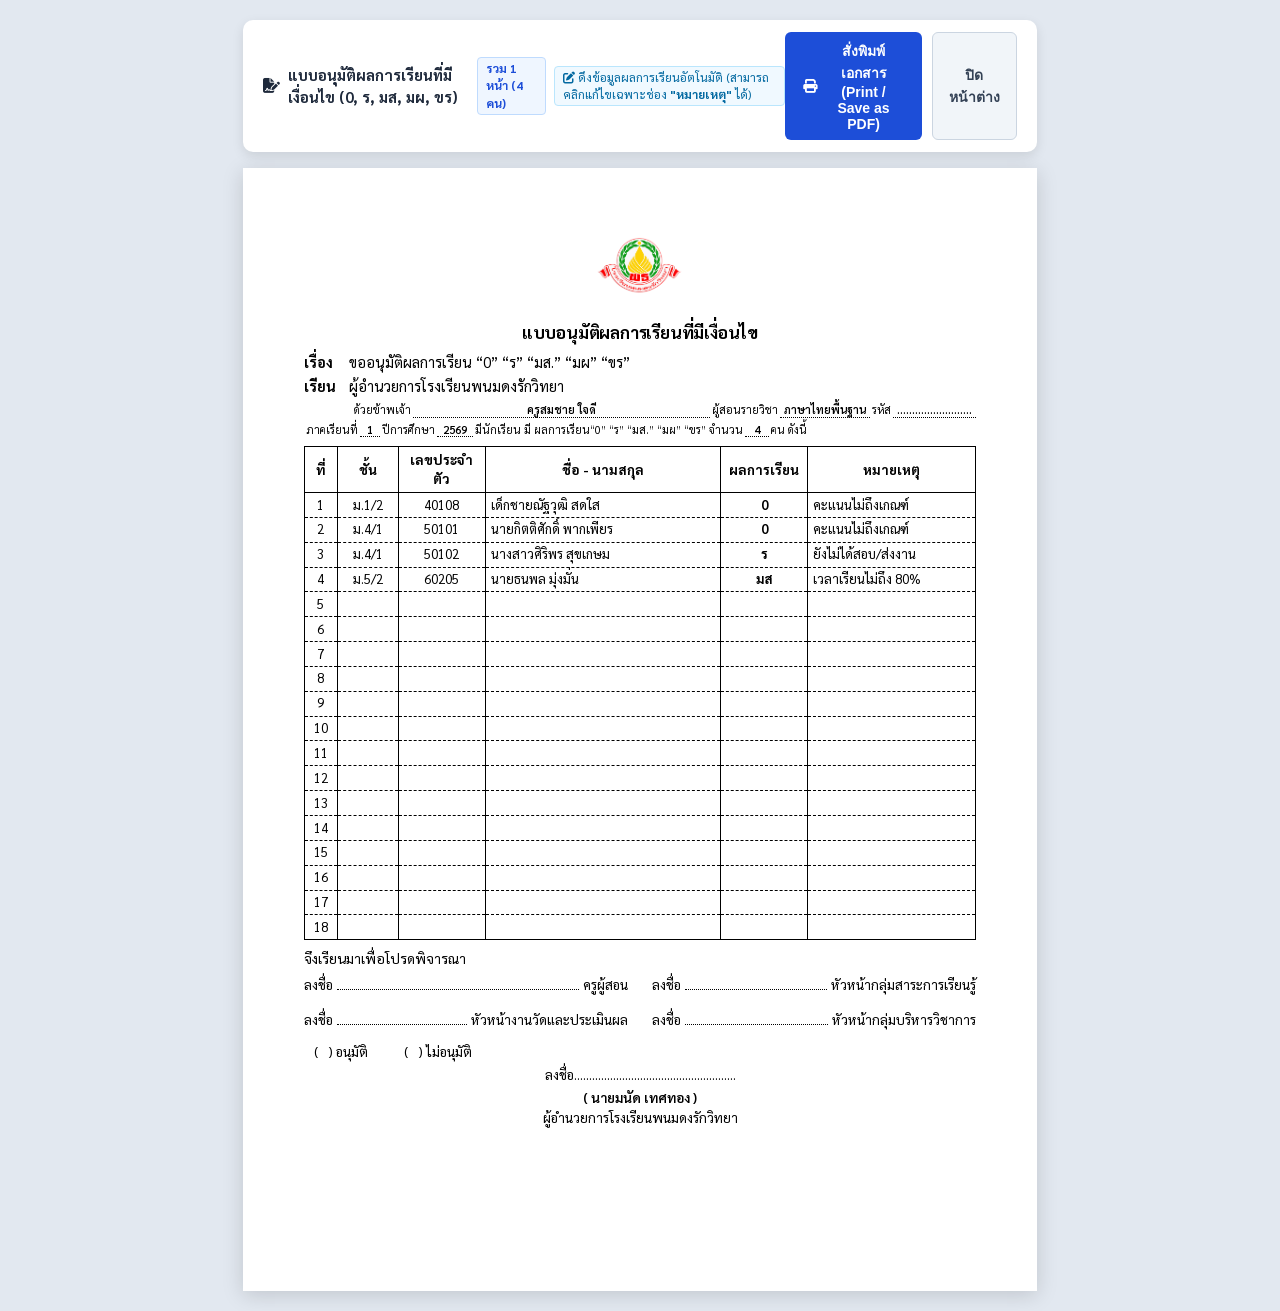
<file: print-conditional-approval.html>
<!DOCTYPE html>
<html lang="th">
<head>
  <meta charset="UTF-8">
  <meta name="viewport" content="width=device-width, initial-scale=1.0">
  <title></title>
  <link rel="stylesheet" href="https://cdnjs.cloudflare.com/ajax/libs/font-awesome/6.5.1/css/all.min.css">
  <link rel="preconnect" href="https://fonts.googleapis.com">
  <link rel="preconnect" href="https://fonts.gstatic.com" crossorigin>
  <link href="https://fonts.googleapis.com/css2?family=Sarabun:ital,wght@0,300;0,400;0,500;0,600;0,700;1,400&display=swap" rel="stylesheet">
  <style>
    @charset "UTF-8";
    
    * {
      box-sizing: border-box;
      -webkit-print-color-adjust: exact;
      print-color-adjust: exact;
    }

    body {
      margin: 0;
      padding: 20px 0;
      background-color: #e2e8f0;
      font-family: 'Sarabun', 'TH Sarabun New', 'TH Sarabun PSK', sans-serif;
      font-size: 15px;
      line-height: 1.45;
      color: #000000;
    }

    /* Screen Control Bar */
    .print-control-bar {
      max-width: 210mm;
      margin: 0 auto 16px;
      display: flex;
      align-items: center;
      justify-content: space-between;
      background: #ffffff;
      padding: 12px 20px;
      border-radius: 10px;
      box-shadow: 0 4px 12px rgba(0, 0, 0, 0.1);
      font-family: 'Sarabun', sans-serif;
    }

    .btn-action-print {
      padding: 8px 18px;
      background: #1d4ed8;
      color: #ffffff;
      border: none;
      border-radius: 6px;
      font-weight: 700;
      font-size: 14px;
      cursor: pointer;
      display: inline-flex;
      align-items: center;
      gap: 6px;
      transition: background 0.15s ease;
    }
    .btn-action-print:hover {
      background: #1e40af;
    }

    .btn-action-close {
      padding: 8px 16px;
      background: #f1f5f9;
      color: #334155;
      border: 1px solid #cbd5e1;
      border-radius: 6px;
      font-weight: 600;
      font-size: 14px;
      cursor: pointer;
    }
    .btn-action-close:hover {
      background: #e2e8f0;
    }

    /* Standard A4 Single Page Sheet */
    .document-page {
      background: #ffffff;
      width: 210mm;
      min-height: 297mm;
      margin: 0 auto;
      padding: 14mm 16mm 10mm 16mm;
      box-shadow: 0 4px 20px rgba(0, 0, 0, 0.15);
      position: relative;
    }

    /* Header & Emblem */
    .doc-logo-wrap {
      text-align: center;
      margin-bottom: 2px;
    }

    .doc-logo-img {
      width: 92px;
      height: 92px;
      object-fit: contain;
    }

    .doc-main-heading {
      text-align: center;
      font-size: 17px;
      font-weight: 700;
      margin: 2px 0 8px 0;
      letter-spacing: -0.2px;
    }

    /* Official Memo Meta */
    .memo-row {
      margin-bottom: 3px;
      font-size: 14.5px;
      display: flex;
    }

    .memo-row strong {
      font-weight: 700;
      display: inline-block;
      min-width: 45px;
    }

    /* 2-Line Memo Header Block (matching Image 2) */
    .memo-official-block {
      margin-top: 3px;
      margin-bottom: 6px;
      font-size: 11px;
      color: #000000;
      line-height: 1.8;
    }

    .memo-line {
      display: flex;
      align-items: baseline;
      white-space: nowrap;
      width: 100%;
    }

    .memo-line-1 {
      padding-left: 48px; /* Standard official memo indentation */
    }

    .memo-label {
      flex-shrink: 0;
      white-space: nowrap;
      padding: 0 2px;
    }

    .doc-dotted-fill {
      border-bottom: 1px dotted #000000;
      font-weight: 600;
      color: #000000;
      padding: 0 4px;
      text-align: center;
      line-height: 1.2;
      flex-shrink: 0;
      white-space: nowrap;
    }

    .doc-dotted-fill.fill-teacher {
      flex: 1 1 auto;
      min-width: 120px;
    }

    .doc-dotted-fill.fill-subject {
      flex: 0 1 auto;
      min-width: 80px;
    }

    .doc-dotted-fill.fill-code {
      flex: 0 1 auto;
      min-width: 50px;
    }

    .doc-dotted-fill.fill-sem {
      min-width: 20px;
    }

    .doc-dotted-fill.fill-year {
      min-width: 36px;
    }

    .doc-dotted-fill.fill-count {
      min-width: 24px;
    }

    /* Editable Elements Styling */
    [contenteditable="true"] {
      cursor: text;
      transition: background-color 0.15s ease, outline 0.15s ease;
    }

    [contenteditable="true"]:hover {
      background-color: #eff6ff;
      outline: 1px dashed #3b82f6;
      border-radius: 2px;
    }

    [contenteditable="true"]:focus {
      background-color: #dbeafe;
      outline: 1.5px solid #2563eb;
      border-radius: 2px;
    }

    /* Data Table (Exact 18 Rows Format matching Image 3) */
    .form-table {
      width: 100%;
      border-collapse: collapse;
      margin: 6px 0 8px 0;
      font-size: 13.5px;
      border: 1px solid #000000;
    }

    .form-table th {
      border: 1px solid #000000;
      background-color: transparent;
      font-weight: 700;
      text-align: center;
      padding: 3px 4px;
      font-size: 13.5px;
      height: 24px;
    }

    .form-table td {
      border-left: 1px solid #000000;
      border-right: 1px solid #000000;
      border-top: none;
      border-bottom: 1px dashed #000000;
      padding: 2.5px 5px;
      vertical-align: middle;
      height: 23px;
      font-size: 13px;
    }

    /* Last row has solid bottom border */
    .form-table tr:last-child td {
      border-bottom: 1px solid #000000;
    }

    .col-no { width: 5%; text-align: center; }
    .col-class { width: 9%; text-align: center; }
    .col-id { width: 13%; text-align: center; font-family: 'Sarabun', sans-serif; }
    .col-name { width: 35%; text-align: left; padding-left: 8px; }
    .col-grade { width: 13%; text-align: center; font-weight: 700; }
    .col-remark { width: 25%; text-align: left; padding-left: 6px; font-size: 10px; }

    /* Signatures Section */
    .sig-intro {
      margin-top: 6px;
      margin-bottom: 6px;
      font-size: 14px;
    }

    .signatures-2col-grid {
      display: grid;
      grid-template-columns: 1fr 1fr;
      row-gap: 16px;
      column-gap: 24px;
      margin-top: 6px;
      font-size: 13.5px;
    }

    .sig-block {
      display: flex;
      align-items: baseline;
      white-space: nowrap;
    }

    .sig-line-dotted {
      flex: 1 1 auto;
      border-bottom: 1px dotted #000000;
      margin: 0 4px;
    }

    /* Director Approval Block */
    .director-approval-block {
      margin-top: 12px;
      font-size: 13.5px;
    }

    .approval-choice-left {
      display: flex;
      justify-content: flex-start;
      gap: 36px;
      margin-bottom: 4px;
      padding-left: 10px;
    }

    .director-signature-wrap {
      text-align: center;
      margin-top: 4px;
    }

    /* Print Media Styles */
    @media print {
      body {
        background: #ffffff;
        padding: 0;
        margin: 0;
      }

      .print-control-bar {
        display: none !important;
      }

      .document-page {
        width: 100%;
        min-height: 297mm;
        box-sizing: border-box;
        padding: 12mm 15mm 10mm 15mm;
        margin: 0;
        box-shadow: none;
        page-break-after: always;
        break-after: page;
        page-break-inside: avoid;
        break-inside: avoid;
      }

      .document-page:last-child {
        page-break-after: auto;
        break-after: auto;
      }

      [contenteditable="true"]:hover, [contenteditable="true"]:focus {
        background-color: transparent !important;
        outline: none !important;
      }

      @page {
        size: A4 portrait;
        margin: 0;
      }
    }
  </style>
</head>
<body>

  <!-- Screen Control Bar -->
  <div class="print-control-bar">
    <div style="font-weight: 700; color: #1e293b; font-size: 15px; display: flex; align-items: center; gap: 8px;">
      <i class="fas fa-file-signature text-blue-600"></i> แบบอนุมัติผลการเรียนที่มีเงื่อนไข (0, ร, มส, มผ, ขร)
      <span id="print-page-summary" style="font-size: 12px; font-weight: 700; color: #1d4ed8; background: #eff6ff; border: 1px solid #bfdbfe; padding: 2px 8px; border-radius: 4px;">
        กำลังโหลดข้อมูล...
      </span>
      <span style="font-size: 12px; font-weight: normal; color: #0369a1; background: #f0f9ff; border: 1px solid #bae6fd; padding: 2px 8px; border-radius: 4px;">
        <i class="fas fa-edit mr-1"></i> ดึงข้อมูลผลการเรียนอัตโนมัติ (สามารถคลิกแก้ไขเฉพาะช่อง <b>"หมายเหตุ"</b> ได้)
      </span>
    </div>
    <div style="display: flex; gap: 10px;">
      <button type="button" class="btn-action-print" onclick="window.print()">
        <i class="fas fa-print"></i> สั่งพิมพ์เอกสาร (Print / Save as PDF)
      </button>
      <button type="button" class="btn-action-close" onclick="window.close()">
        ปิดหน้าต่าง
      </button>
    </div>
  </div>

  <!-- A4 Document Sheets Container (Dynamic Multi-Page Support) -->
  <div id="pages-container">
    <!-- Generated dynamically: 18 students per page -->
  </div>

  <!-- Scripts to Load Realtime Data from App Storage / Database -->
  <script src="js/config.js?v=6.6.0"></script>
  <script src="js/firebase-service.js?v=6.6.0"></script>
  <script>
    document.addEventListener('DOMContentLoaded', async function() {
      // 1. Initialise DB connection
      try {
        await db.init();
      } catch (err) {
        console.warn("DB init notice:", err);
      }

      // 2. Parse URL Parameters
      var params = new URLSearchParams(window.location.search);
      var teacherParam = (params.get('teacher') || '').trim();
      var subjectCodeParam = (params.get('subjectCode') || params.get('subject') || '').trim();
      var subjectNameParam = (params.get('subjectName') || '').trim();
      var semParam = params.get('semester') || (typeof APP_CONFIG !== 'undefined' ? APP_CONFIG.SEMESTER : '1');
      var yearParam = params.get('year') || (typeof APP_CONFIG !== 'undefined' ? APP_CONFIG.ACADEMIC_YEAR : '2569');
      var autoprint = params.get('autoprint') === '1';

      // 3. Load records and teachers from database
      var allRecords = db.get('records') || [];
      var allTeachers = db.get('teachers') || [];
      var allStudents = db.get('students') || [];

      // Find teacher
      var matchedTeacher = allTeachers.find(function(t) {
        return (t.name && (t.name === teacherParam || t.name.indexOf(teacherParam) !== -1)) ||
               (t.teacherId && String(t.teacherId) === teacherParam) ||
               (t.id === teacherParam);
      });

      var teacherDisplayName = teacherParam || (matchedTeacher ? matchedTeacher.name : '...................................................');

      // Find subject name if not provided in URL
      var subjectCode = subjectCodeParam;
      var subjectName = subjectNameParam;

      if (!subjectName) {
        // Search in records first
        var foundRec = allRecords.find(function(r) {
          return r.subjectCode && r.subjectCode.trim().toLowerCase() === subjectCode.toLowerCase() && r.subjectName;
        });
        if (foundRec) {
          subjectName = foundRec.subjectName;
        } else if (matchedTeacher && Array.isArray(matchedTeacher.subjects)) {
          var foundSub = matchedTeacher.subjects.find(function(s) {
            return s.code && s.code.trim().toLowerCase() === subjectCode.toLowerCase();
          });
          if (foundSub) {
            subjectName = foundSub.name;
          }
        }
      }

      // 4. Filter matching records for this teacher + subject
      var filteredRecords = allRecords.filter(function(r) {
        // Match teacher (trimming & substring)
        var matchTeacher = !teacherParam || 
          (r.teacherName && (r.teacherName.trim() === teacherDisplayName.trim() || 
                             r.teacherName.indexOf(teacherParam) !== -1 || 
                             teacherParam.indexOf(r.teacherName.trim()) !== -1));

        // Match subject code (case-insensitive)
        var matchSubject = !subjectCode || 
          (r.subjectCode && r.subjectCode.trim().toLowerCase() === subjectCode.toLowerCase());

        // Match semester & year (if specified)
        var matchSem = !semParam || String(r.semester) === String(semParam);
        var matchYear = !yearParam || String(r.academicYear) === String(yearParam);

        return matchTeacher && matchSubject && matchSem && matchYear;
      });

      // Helper to extract clean grade level, room number, and display text for sorting and rendering
      function getClassRoomInfo(r) {
        var rawLevel = (r.gradeLevel || '').trim();
        var rawRoom = (r.room !== undefined && r.room !== null) ? String(r.room).trim() : '';
        
        // 1. Look up student from allStudents list to ensure student directory master accuracy
        var rId = String(r.studentId || '').trim();
        var rName = String(r.studentName || '').trim();
        var stObj = allStudents.find(function(s) { 
          if (rId && String(s.studentId || '').trim() === rId) return true;
          if (rName && s.name && s.name.trim() === rName) return true;
          return false;
        });

        if (stObj) {
          if (stObj.room) rawRoom = String(stObj.room).trim();
          if (stObj.gradeLevel) {
            var sLevel = String(stObj.gradeLevel).trim();
            if (sLevel.indexOf('/') !== -1) {
              var parts = sLevel.split('/');
              rawLevel = parts[0].trim();
              if (!stObj.room && parts[1]) rawRoom = parts[1].trim();
            } else {
              rawLevel = sLevel;
            }
          }
        } else if (rawLevel.indexOf('/') !== -1) {
          var slashParts = rawLevel.split('/');
          rawLevel = slashParts[0].trim();
          if (!rawRoom || rawRoom === '1') rawRoom = slashParts[1].trim();
        }

        if (!rawRoom) rawRoom = '1';
        if (!rawLevel) rawLevel = 'ม.1';

        // 3. Parse grade level order (ม.1 = 1, ม.2 = 2, ..., ม.6 = 6, ปวช.1 = 101, etc.)
        var levelOrder = 999;
        var levelMatch = rawLevel.match(/([^\d]+)?\s*(\d+)/);
        var levelNum = 0;
        if (levelMatch) {
          var levelPrefix = (levelMatch[1] || '').trim();
          levelNum = parseInt(levelMatch[2], 10) || 0;
          if (levelPrefix.indexOf('ม.') !== -1 || levelPrefix.indexOf('ม') !== -1) {
            levelOrder = levelNum; // ม.1=1, ม.2=2, ..., ม.6=6
          } else if (levelPrefix.indexOf('ปวช') !== -1) {
            levelOrder = 100 + levelNum; // ปวช.1=101, ปวช.2=102, ...
          } else {
            levelOrder = 50 + levelNum;
          }
        }

        // 4. Parse room number as integer for numeric sorting (ห้อง 1, 2, 3, 4, 5, 6...)
        var roomNum = parseInt(rawRoom, 10);
        if (isNaN(roomNum)) roomNum = 9999;

        // 5. Construct display string: e.g. "ม.1/1", "ม.1/6"
        var display = rawLevel;
        if (rawRoom) {
          if (!display.endsWith('/' + rawRoom)) {
            display = (rawLevel || 'ม.') + '/' + rawRoom;
          }
        }

        return {
          rawLevel: rawLevel,
          rawRoom: rawRoom,
          levelOrder: levelOrder,
          levelNum: levelNum,
          roomNum: roomNum,
          display: display
        };
      }

      // Sort students: Grade Level -> Room number (ห้อง 1, 2, 3...) -> Student ID
      filteredRecords.sort(function(a, b) {
        var cA = getClassRoomInfo(a);
        var cB = getClassRoomInfo(b);

        // 1. Sort by Grade Level (ม.1 < ม.2 < ... < ม.6)
        if (cA.levelOrder !== cB.levelOrder) {
          return cA.levelOrder - cB.levelOrder;
        }
        if (cA.rawLevel !== cB.rawLevel) {
          return cA.rawLevel.localeCompare(cB.rawLevel, 'th');
        }

        // 2. Sort by Room Number (ห้อง 1 ก่อนเสมอ -> ห้อง 2 -> ห้อง 3...)
        if (cA.roomNum !== cB.roomNum) {
          return cA.roomNum - cB.roomNum;
        }
        if (cA.rawRoom !== cB.rawRoom) {
          return cA.rawRoom.localeCompare(cB.rawRoom, 'th', { numeric: true });
        }

        // 3. Sort by Student ID or Student Name
        var idA = (a.studentId || '').trim();
        var idB = (b.studentId || '').trim();
        if (idA && idB && idA !== idB) {
          return idA.localeCompare(idB, 'th', { numeric: true });
        }
        return (a.studentName || '').localeCompare(b.studentName || '', 'th');
      });

      // If subject name is still empty and we have records, take from first record
      if (!subjectName && filteredRecords.length > 0) {
        subjectName = filteredRecords[0].subjectName || '';
      }

      var subjectDisplayTitle = subjectName || (subjectCode ? 'รายวิชา ' + subjectCode : '...................................................');
      var subjectCodeDisplay = subjectCode || '.........................';
      var totalStudents = filteredRecords.length;

      // 5. Calculate pagination (18 rows per page)
      var ROWS_PER_PAGE = 18;
      var totalPages = Math.max(1, Math.ceil(totalStudents / ROWS_PER_PAGE));

      // Update control bar summary
      var summaryBadge = document.getElementById('print-page-summary');
      if (summaryBadge) {
        summaryBadge.innerText = 'รวม ' + totalPages + ' หน้า (' + totalStudents + ' คน)';
      }

      // 6. Build HTML for each page
      var pagesContainer = document.getElementById('pages-container');
      var pagesHtml = '';

      for (var p = 0; p < totalPages; p++) {
        var pageNum = p + 1;
        var startIndex = p * ROWS_PER_PAGE;
        var pageStudents = filteredRecords.slice(startIndex, startIndex + ROWS_PER_PAGE);

        var rowsHtml = '';
        for (var i = 0; i < ROWS_PER_PAGE; i++) {
          var rowNum = startIndex + i + 1;
          if (i < pageStudents.length) {
            var r = pageStudents[i];
            
            // Determine class room: e.g. "ม.1/1" or "ม.1/6"
            var classRoomInfo = getClassRoomInfo(r);
            var classRoom = classRoomInfo.display;

            // Format remarks
            var remark = r.remarks || '';
            if (!remark || remark === 'ร พิเศษ ยังไม่ได้สอบ/ส่งงาน') {
              if (r.conditionType === 'ร') remark = 'ยังไม่ได้สอบ/ส่งงาน';
              else if (r.conditionType === 'มส') remark = 'เวลาเรียนไม่ถึง 80%';
              else if (r.conditionType === '0') remark = 'คะแนนไม่ถึงเกณฑ์';
              else if (r.conditionType === 'มผ') remark = 'ไม่ผ่านเกณฑ์การประเมิน';
              else if (r.conditionType === 'ขร') remark = 'ขาดเรียน';
            } else if (remark.indexOf('ร พิเศษ') !== -1) {
              remark = remark.replace(/ร\s*พิเศษ\s*/g, '');
            }

            rowsHtml += '<tr>' +
              '<td class="col-no">' + rowNum + '</td>' +
              '<td class="col-class">' + classRoom + '</td>' +
              '<td class="col-id">' + (r.studentId || '') + '</td>' +
              '<td class="col-name">' + (r.studentName || '') + '</td>' +
              '<td class="col-grade">' + (r.conditionType || '') + '</td>' +
              '<td class="col-remark" contenteditable="true" title="คลิกเพื่อแก้ไขหมายเหตุได้">' + remark + '</td>' +
            '</tr>';
          } else {
            // Empty row with continuous sequential counter and dashed line
            rowsHtml += '<tr>' +
              '<td class="col-no">' + rowNum + '</td>' +
              '<td class="col-class"></td>' +
              '<td class="col-id"></td>' +
              '<td class="col-name"></td>' +
              '<td class="col-grade"></td>' +
              '<td class="col-remark" contenteditable="true" title="คลิกเพื่อพิมพ์หมายเหตุได้"></td>' +
            '</tr>';
          }
        }

        var isMultiPage = totalPages > 1;
        var memoContSuffix = (isMultiPage && pageNum > 1) ? ' (ต่อ)' : '';

        pagesHtml += '<div class="document-page" data-page="' + pageNum + '">' +
          '<!-- 1. School Logo -->' +
          '<div class="doc-logo-wrap">' +
            '<img src="Pr%20Logo.png?v=6.5.0" alt="ตราโรงเรียนพนมดงรักวิทยา" class="doc-logo-img">' +
          '</div>' +

          '<!-- 2. Form Title -->' +
          '<h1 class="doc-main-heading">แบบอนุมัติผลการเรียนที่มีเงื่อนไข</h1>' +

          '<!-- 3. Official Memo Header -->' +
          '<div class="memo-row">' +
            '<strong>เรื่อง</strong> <span>ขออนุมัติผลการเรียน “0” “ร” “มส.” “มผ” “ขร”</span>' +
          '</div>' +
          '<div class="memo-row">' +
            '<strong>เรียน</strong> <span>ผู้อำนวยการโรงเรียนพนมดงรักวิทยา</span>' +
          '</div>' +

          '<!-- 4. Official Memo Body (Exact 2-Line Layout) -->' +
          '<div class="memo-official-block">' +
            '<div class="memo-line memo-line-1">' +
              '<span class="memo-label">ด้วยข้าพเจ้า</span>' +
              '<span class="doc-dotted-fill fill-teacher sync-teacher" contenteditable="true" title="คลิกเพื่อแก้ไขชื่อครูผู้สอนได้">' + teacherDisplayName + '</span>' +
              '<span class="memo-label">ผู้สอนรายวิชา</span>' +
              '<span class="doc-dotted-fill fill-subject sync-subject" contenteditable="true" title="คลิกเพื่อแก้ไขชื่อรายวิชาได้">' + subjectDisplayTitle + '</span>' +
              '<span class="memo-label">รหัส</span>' +
              '<span class="doc-dotted-fill fill-code font-bold sync-code" contenteditable="true" title="คลิกเพื่อแก้ไขรหัสวิชาได้">' + subjectCodeDisplay + '</span>' +
            '</div>' +
            '<div class="memo-line memo-line-2">' +
              '<span class="memo-label">ภาคเรียนที่</span>' +
              '<span class="doc-dotted-fill fill-sem font-bold sync-sem" contenteditable="true" title="คลิกเพื่อแก้ไขภาคเรียนได้">' + semParam + '</span>' +
              '<span class="memo-label">ปีการศึกษา</span>' +
              '<span class="doc-dotted-fill fill-year font-bold sync-year" contenteditable="true" title="คลิกเพื่อแก้ไขปีการศึกษาได้">' + yearParam + '</span>' +
              '<span class="memo-label">มีนักเรียน มี ผลการเรียน“0” “ร” “มส.” “มผ” “ขร” จำนวน</span>' +
              '<span class="doc-dotted-fill fill-count font-bold sync-count" contenteditable="true" title="คลิกเพื่อแก้ไขจำนวนนักเรียนได้">' + totalStudents + '</span>' +
              '<span class="memo-label">คน ดังนี้' + memoContSuffix + '</span>' +
            '</div>' +
          '</div>' +

          '<!-- 5. 18-Rows Table with Dashed Lines -->' +
          '<table class="form-table">' +
            '<thead>' +
              '<tr>' +
                '<th class="col-no">ที่</th>' +
                '<th class="col-class">ชั้น</th>' +
                '<th class="col-id">เลขประจำตัว</th>' +
                '<th class="col-name">ชื่อ - นามสกุล</th>' +
                '<th class="col-grade">ผลการเรียน</th>' +
                '<th class="col-remark">หมายเหตุ</th>' +
              '</tr>' +
            '</thead>' +
            '<tbody>' +
              rowsHtml +
            '</tbody>' +
          '</table>' +

          '<!-- 6. Bottom Submission Note -->' +
          '<div class="sig-intro">' +
            'จึงเรียนมาเพื่อโปรดพิจารณา' +
          '</div>' +

          '<!-- 7. 4-Staff Signatures Grid -->' +
          '<div class="signatures-2col-grid">' +
            '<div class="sig-block">' +
              '<span>ลงชื่อ</span><span class="sig-line-dotted"></span><span>ครูผู้สอน</span>' +
            '</div>' +
            '<div class="sig-block">' +
              '<span>ลงชื่อ</span><span class="sig-line-dotted"></span><span>หัวหน้ากลุ่มสาระการเรียนรู้</span>' +
            '</div>' +
            '<div class="sig-block">' +
              '<span>ลงชื่อ</span><span class="sig-line-dotted"></span><span>หัวหน้างานวัดและประเมินผล</span>' +
            '</div>' +
            '<div class="sig-block">' +
              '<span>ลงชื่อ</span><span class="sig-line-dotted"></span><span>หัวหน้ากลุ่มบริหารวิชาการ</span>' +
            '</div>' +
          '</div>' +

          '<!-- 8. School Director Decision Block -->' +
          '<div class="director-approval-block">' +
            '<div class="approval-choice-left">' +
              '<span>(&nbsp;&nbsp;&nbsp;) อนุมัติ</span>' +
              '<span>(&nbsp;&nbsp;&nbsp;) ไม่อนุมัติ</span>' +
            '</div>' +
            '<div class="director-signature-wrap">' +
              '<div style="margin-bottom: 3px;">' +
                'ลงชื่อ......................................................' +
              '</div>' +
              '<div style="font-weight: 600; margin-bottom: 1px;" class="sync-director" contenteditable="true" title="คลิกเพื่อแก้ไขชื่อผู้อำนวยการได้">' +
                '( นายมนัด เทศทอง )' +
              '</div>' +
              '<div>' +
                'ผู้อำนวยการโรงเรียนพนมดงรักวิทยา' +
              '</div>' +
            '</div>' +
          '</div>' +

        '</div>'; // end .document-page
      }

      pagesContainer.innerHTML = pagesHtml;

      // 7. Synchronize editable header fields across all pages in real time
      document.addEventListener('input', function(e) {
        var target = e.target;
        if (!target) return;
        var syncClasses = ['sync-teacher', 'sync-subject', 'sync-code', 'sync-sem', 'sync-year', 'sync-count', 'sync-director'];
        syncClasses.forEach(function(cls) {
          if (target.classList.contains(cls)) {
            var val = target.innerText;
            document.querySelectorAll('.' + cls).forEach(function(el) {
              if (el !== target) el.innerText = val;
            });
          }
        });
      });

      // 8. Prevent browser header from displaying the page title when printing
      document.title = '';
      window.addEventListener('beforeprint', function() {
        document.title = '';
      });
      window.addEventListener('afterprint', function() {
        document.title = '';
      });

      // 9. Auto-print if parameter was passed
      if (autoprint) {
        setTimeout(function() {
          window.print();
        }, 500);
      }
    });
  </script>
</body>
</html>
</file>
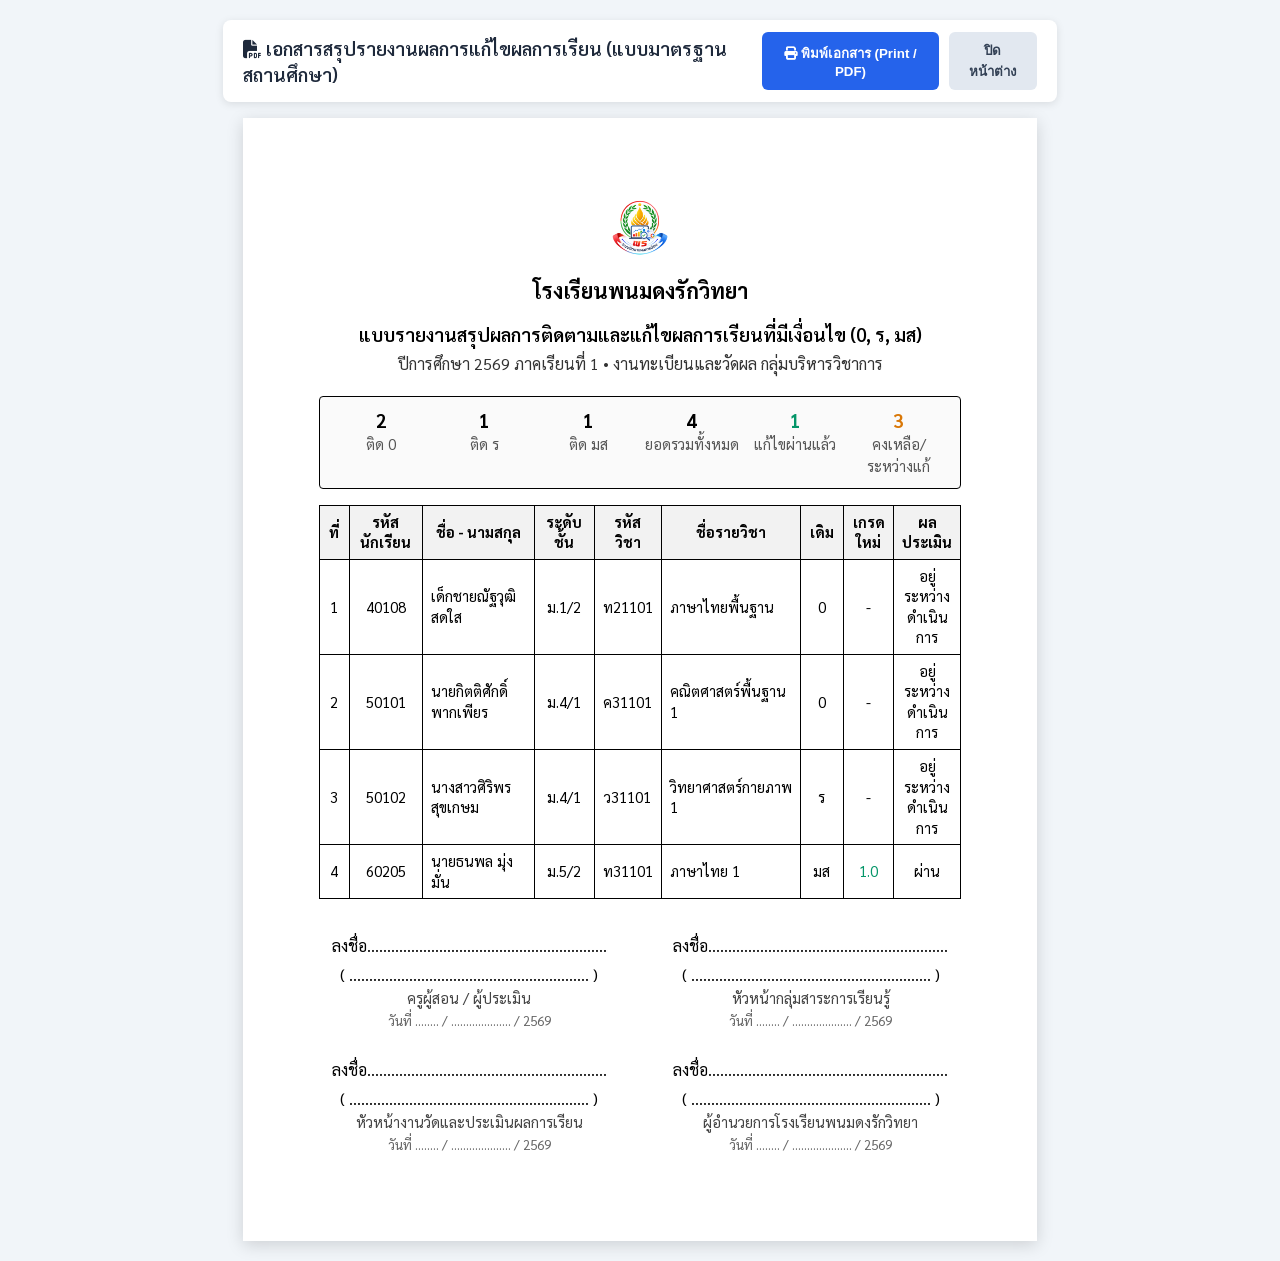
<file: print-report.html>
<!DOCTYPE html>
<html lang="th">
<head>
  <meta charset="UTF-8">
  <meta name="viewport" content="width=device-width, initial-scale=1.0">
  <title>แบบรายงานสรุปผลการแก้ไขผลการเรียน (0, ร, มส) - โรงเรียนพนมดงรักวิทยา</title>
  <link rel="stylesheet" href="https://cdnjs.cloudflare.com/ajax/libs/font-awesome/6.5.1/css/all.min.css">
  <link rel="stylesheet" href="css/print.css?v=1.0.0">
</head>
<body class="print-document-body">

  <div class="print-control-bar">
    <div style="font-weight: 600; color: #1e293b;">
      <i class="fas fa-file-pdf text-red-500 mr-2"></i> เอกสารสรุปรายงานผลการแก้ไขผลการเรียน (แบบมาตรฐานสถานศึกษา)
    </div>
    <div style="display: flex; gap: 10px;">
      <button type="button" onclick="window.print()" style="padding: 8px 16px; background: #2563eb; color: #fff; border: none; border-radius: 6px; font-weight: 600; cursor: pointer;">
        <i class="fas fa-print"></i> พิมพ์เอกสาร (Print / PDF)
      </button>
      <button type="button" onclick="window.close()" style="padding: 8px 16px; background: #e2e8f0; color: #334155; border: none; border-radius: 6px; font-weight: 600; cursor: pointer;">
        ปิดหน้าต่าง
      </button>
    </div>
  </div>

  <div class="document-sheet">
    <div class="doc-header">
      <div class="doc-emblem" style="background: none; border: none; box-shadow: none; width: auto; height: auto;">
        <img src="logo.png?v=3.6.0" alt="โลโก้โรงเรียนพนมดงรักวิทยา" style="width: 68px; height: 68px; object-fit: contain;">
      </div>
      <h1 class="doc-title-main">โรงเรียนพนมดงรักวิทยา</h1>
      <h2 class="doc-title-sub">แบบรายงานสรุปผลการติดตามและแก้ไขผลการเรียนที่มีเงื่อนไข (0, ร, มส)</h2>
      <div class="doc-meta-row" id="doc-meta-text">
        ปีการศึกษา 2569 ภาคเรียนที่ 1 • งานทะเบียนและวัดผล กลุ่มบริหารวิชาการ
      </div>
    </div>

    <!-- Statistics Summary Box -->
    <div class="stats-summary-box">
      <div class="stats-summary-grid">
        <div class="stat-item">
          <strong id="print-stat-0">0</strong>
          <span>ติด 0</span>
        </div>
        <div class="stat-item">
          <strong id="print-stat-r">0</strong>
          <span>ติด ร</span>
        </div>
        <div class="stat-item">
          <strong id="print-stat-ms">0</strong>
          <span>ติด มส</span>
        </div>
        <div class="stat-item">
          <strong id="print-stat-total">0</strong>
          <span>ยอดรวมทั้งหมด</span>
        </div>
        <div class="stat-item">
          <strong id="print-stat-passed" style="color: #059669;">0</strong>
          <span>แก้ไขผ่านแล้ว</span>
        </div>
        <div class="stat-item">
          <strong id="print-stat-pending" style="color: #d97706;">0</strong>
          <span>คงเหลือ/ระหว่างแก้</span>
        </div>
      </div>
    </div>

    <!-- Data Table -->
    <table class="print-table">
      <thead>
        <tr>
          <th style="width: 5%;">ที่</th>
          <th style="width: 12%;">รหัสนักเรียน</th>
          <th style="width: 22%;">ชื่อ - นามสกุล</th>
          <th style="width: 10%;">ระดับชั้น</th>
          <th style="width: 10%;">รหัสวิชา</th>
          <th style="width: 18%;">ชื่อรายวิชา</th>
          <th style="width: 7%;">เดิม</th>
          <th style="width: 8%;">เกรดใหม่</th>
          <th style="width: 8%;">ผลประเมิน</th>
        </tr>
      </thead>
      <tbody id="print-table-body">
        <tr>
          <td colspan="9" class="center">กำลังโหลดข้อมูล...</td>
        </tr>
      </tbody>
    </table>

    <!-- Signature Section -->
    <div class="signature-section">
      <div class="signature-grid">
        <div class="sig-box">
          <div class="sig-line">ลงชื่อ............................................................</div>
          <div class="sig-name">( ............................................................ )</div>
          <div class="sig-position">ครูผู้สอน / ผู้ประเมิน</div>
          <div style="font-size: 10pt; color: #666; margin-top: 4px;">วันที่ ........ / .................... / 2569</div>
        </div>

        <div class="sig-box">
          <div class="sig-line">ลงชื่อ............................................................</div>
          <div class="sig-name">( ............................................................ )</div>
          <div class="sig-position">หัวหน้ากลุ่มสาระการเรียนรู้</div>
          <div style="font-size: 10pt; color: #666; margin-top: 4px;">วันที่ ........ / .................... / 2569</div>
        </div>

        <div class="sig-box">
          <div class="sig-line">ลงชื่อ............................................................</div>
          <div class="sig-name">( ............................................................ )</div>
          <div class="sig-position">หัวหน้างานวัดและประเมินผลการเรียน</div>
          <div style="font-size: 10pt; color: #666; margin-top: 4px;">วันที่ ........ / .................... / 2569</div>
        </div>

        <div class="sig-box">
          <div class="sig-line">ลงชื่อ............................................................</div>
          <div class="sig-name">( ............................................................ )</div>
          <div class="sig-position">ผู้อำนวยการโรงเรียนพนมดงรักวิทยา</div>
          <div style="font-size: 10pt; color: #666; margin-top: 4px;">วันที่ ........ / .................... / 2569</div>
        </div>
      </div>
    </div>
  </div>

  <script src="js/config.js?v=1.0.0"></script>
  <script src="js/firebase-service.js?v=1.0.0"></script>
  <script>
    document.addEventListener('DOMContentLoaded', async () => {
      // ดึงข้อมูลจากฐานข้อมูล
      await db.init();
      
      const metaEl = document.getElementById('doc-meta-text');
      if (metaEl) {
        metaEl.innerText = `ปีการศึกษา ${APP_CONFIG.ACADEMIC_YEAR} ภาคเรียนที่ ${APP_CONFIG.SEMESTER} • งานทะเบียนและวัดผล กลุ่มบริหารวิชาการ`;
      }

      const params = new URLSearchParams(window.location.search);
      const levelFilter = params.get('level') || 'all';
      const statusFilter = params.get('status') || 'all';

      let records = db.get('records') || [];

      if (levelFilter !== 'all') {
        records = records.filter(r => (r.gradeLevel || '').startsWith(levelFilter));
      }
      if (statusFilter !== 'all') {
        records = records.filter(r => r.status === statusFilter);
      }

      // Sort records: Grade level -> Room number -> Student ID
      const allStudentsList = db.get('students') || [];
      const getInfo = (r) => {
        let lvl = (r.gradeLevel || '').trim();
        let rm = (r.room !== undefined && r.room !== null) ? String(r.room).trim() : '';

        const st = allStudentsList.find(s => 
          (r.studentId && String(s.studentId).trim() === String(r.studentId).trim()) ||
          (r.studentName && s.name && s.name.trim() === r.studentName.trim())
        );
        if (st) {
          if (st.room) rm = String(st.room).trim();
          if (st.gradeLevel) {
            let sLvl = String(st.gradeLevel).trim();
            if (sLvl.includes('/')) {
              const parts = sLvl.split('/');
              lvl = parts[0].trim();
              if (!st.room && parts[1]) rm = parts[1].trim();
            } else {
              lvl = sLvl;
            }
          }
        } else if (lvl.includes('/')) {
          const parts = lvl.split('/');
          lvl = parts[0].trim();
          if (!rm) rm = parts[1].trim();
        }

        if (!rm) rm = '1';
        if (!lvl) lvl = 'ม.1';

        let order = 999;
        const m = lvl.match(/([^\d]+)?\s*(\d+)/);
        if (m) {
          const num = parseInt(m[2], 10) || 0;
          order = (m[1] || '').includes('ปวช') ? 100 + num : num;
        }
        const rmNum = parseInt(rm, 10);
        return { order, lvl, rmNum: isNaN(rmNum) ? 9999 : rmNum, rm, id: String(r.studentId || '').trim(), display: `${lvl}/${rm}` };
      };

      records.sort((a, b) => {
        const cA = getInfo(a), cB = getInfo(b);
        if (cA.order !== cB.order) return cA.order - cB.order;
        if (cA.lvl !== cB.lvl) return cA.lvl.localeCompare(cB.lvl, 'th');
        if (cA.rmNum !== cB.rmNum) return cA.rmNum - cB.rmNum;
        if (cA.rm !== cB.rm) return cA.rm.localeCompare(cB.rm, 'th', { numeric: true });
        return cA.id.localeCompare(cB.id, 'th', { numeric: true });
      });

      // คำนวณสถิติ
      let c0 = 0, cR = 0, cMS = 0, cPassed = 0, cPending = 0;
      records.forEach(r => {
        if (r.conditionType === '0') c0++;
        else if (r.conditionType === 'ร') cR++;
        else if (r.conditionType === 'มส') cMS++;

        if (r.status === 'approved') cPassed++;
        else cPending++;
      });

      document.getElementById('print-stat-0').innerText = c0;
      document.getElementById('print-stat-r').innerText = cR;
      document.getElementById('print-stat-ms').innerText = cMS;
      document.getElementById('print-stat-total').innerText = records.length;
      document.getElementById('print-stat-passed').innerText = cPassed;
      document.getElementById('print-stat-pending').innerText = cPending;

      const tbody = document.getElementById('print-table-body');
      if (records.length === 0) {
        tbody.innerHTML = '<tr><td colspan="9" class="center">ไม่พบรายการข้อมูลตามเงื่อนไขที่เลือก</td></tr>';
        return;
      }

      tbody.innerHTML = records.map((r, idx) => `
        <tr>
          <td class="center">${idx + 1}</td>
          <td class="center font-mono">${r.studentId}</td>
          <td>${r.studentName}</td>
          <td class="center">${getInfo(r).display}</td>
          <td class="center font-bold">${r.subjectCode}</td>
          <td>${r.subjectName}</td>
          <td class="center font-bold">${r.conditionType}</td>
          <td class="center font-bold" style="color: ${r.newGrade ? '#059669' : '#000'}">${r.newGrade || '-'}</td>
          <td class="center">${r.status === 'approved' ? 'ผ่าน' : 'อยู่ระหว่างดำเนินการ'}</td>
        </tr>
      `).join('');
    });
  </script>
</body>
</html>
</file>
<file: css/print.css>
@charset "UTF-8";
@import url('https://fonts.googleapis.com/css2?family=Sarabun:ital,wght@0,300;0,400;0,500;0,600;0,700;1,400&display=swap');

/* ==========================================================================
   Official Academic Report Document Print Styling
   ========================================================================== */
body.print-document-body {
  background-color: #f1f5f9;
  font-family: 'Sarabun', sans-serif;
  color: #000000;
  margin: 0;
  padding: 20px;
  line-height: 1.4;
  font-size: 14pt;
}

.print-control-bar {
  max-width: 210mm;
  margin: 0 auto 16px;
  display: flex;
  align-items: center;
  justify-content: space-between;
  background: #ffffff;
  padding: 12px 20px;
  border-radius: 8px;
  box-shadow: 0 2px 8px rgba(0,0,0,0.1);
}

.document-sheet {
  background: #ffffff;
  width: 210mm;
  min-height: 297mm;
  margin: 0 auto;
  padding: 20mm 20mm 20mm 20mm;
  box-shadow: 0 4px 16px rgba(0,0,0,0.15);
  box-sizing: border-box;
}

.doc-header {
  text-align: center;
  margin-bottom: 20px;
  position: relative;
}

.doc-emblem {
  width: 70px;
  height: 70px;
  margin: 0 auto 10px;
  display: flex;
  align-items: center;
  justify-content: center;
  font-size: 40px;
  color: #1e3a8a;
}

.doc-title-main {
  font-size: 16pt;
  font-weight: 700;
  color: #000000;
  margin-bottom: 4px;
}

.doc-title-sub {
  font-size: 14pt;
  font-weight: 600;
  margin-bottom: 2px;
}

.doc-meta-row {
  font-size: 12pt;
  margin-top: 6px;
  color: #333333;
}

/* Statistics Table */
.stats-summary-box {
  margin: 16px 0;
  border: 1px solid #000000;
  border-radius: 4px;
  padding: 10px 14px;
  background: #fafafa;
  font-size: 12pt;
}

.stats-summary-grid {
  display: grid;
  grid-template-columns: repeat(6, 1fr);
  text-align: center;
  gap: 8px;
}

.stat-item strong {
  display: block;
  font-size: 14pt;
  color: #000000;
}

.stat-item span {
  font-size: 11pt;
  color: #555555;
}

/* Official Print Table */
.print-table {
  width: 100%;
  border-collapse: collapse;
  margin: 16px 0;
  font-size: 11pt;
}

.print-table th, .print-table td {
  border: 1px solid #000000;
  padding: 6px 8px;
  vertical-align: middle;
}

.print-table th {
  background-color: #f2f2f2;
  font-weight: 700;
  text-align: center;
}

.print-table td.center { text-align: center; }
.print-table td.right { text-align: right; }

/* Signature Columns Block */
.signature-section {
  margin-top: 36px;
  page-break-inside: avoid;
}

.signature-grid {
  display: grid;
  grid-template-columns: 1fr 1fr;
  row-gap: 28px;
  column-gap: 40px;
}

.sig-box {
  text-align: center;
  font-size: 12pt;
}

.sig-line {
  margin-bottom: 6px;
}

.sig-name {
  margin-bottom: 2px;
}

.sig-position {
  font-size: 11pt;
  color: #444444;
}

/* Print Media Query */
@media print {
  body.print-document-body {
    background: #ffffff;
    padding: 0;
  }
  .print-control-bar {
    display: none !important;
  }
  .document-sheet {
    box-shadow: none;
    margin: 0;
    width: 100%;
    min-height: auto;
    padding: 12mm 15mm 10mm 15mm;
  }
  @page {
    size: A4 portrait;
    margin: 0;
  }
}
</file>
